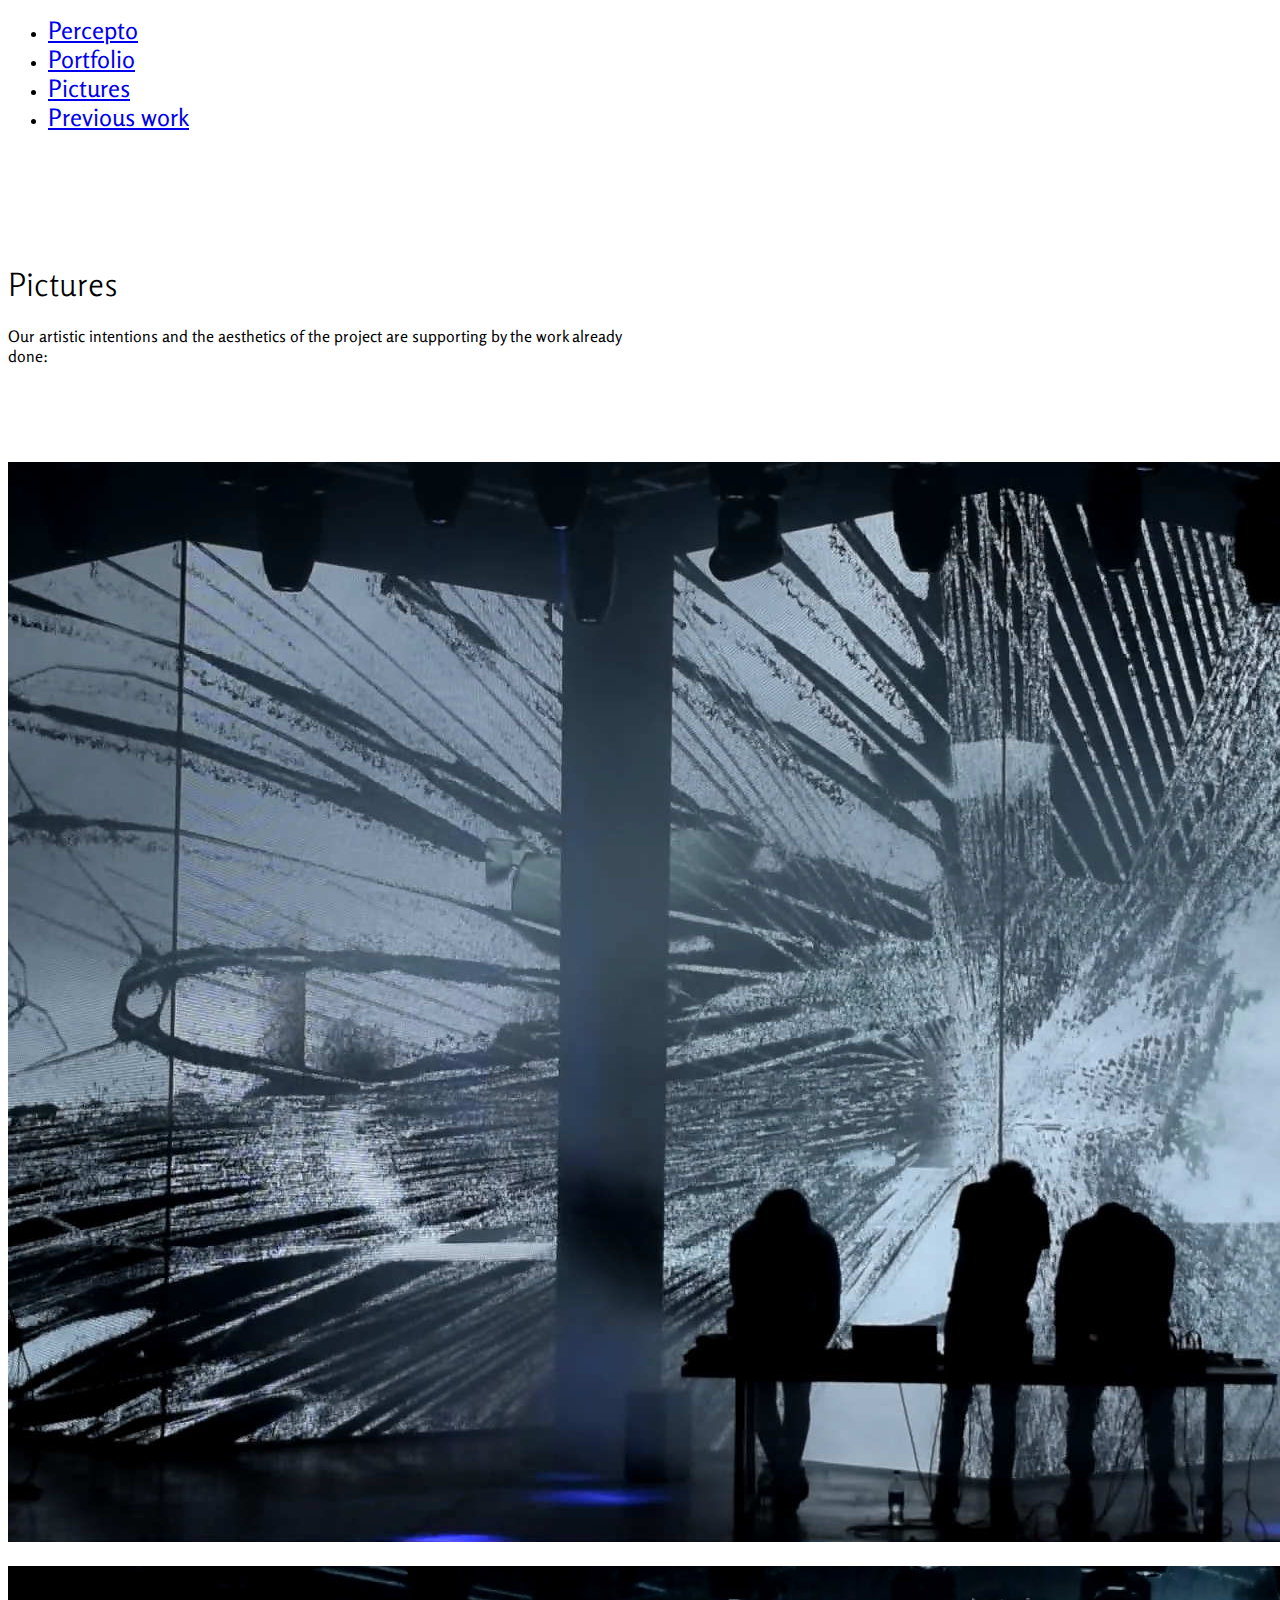
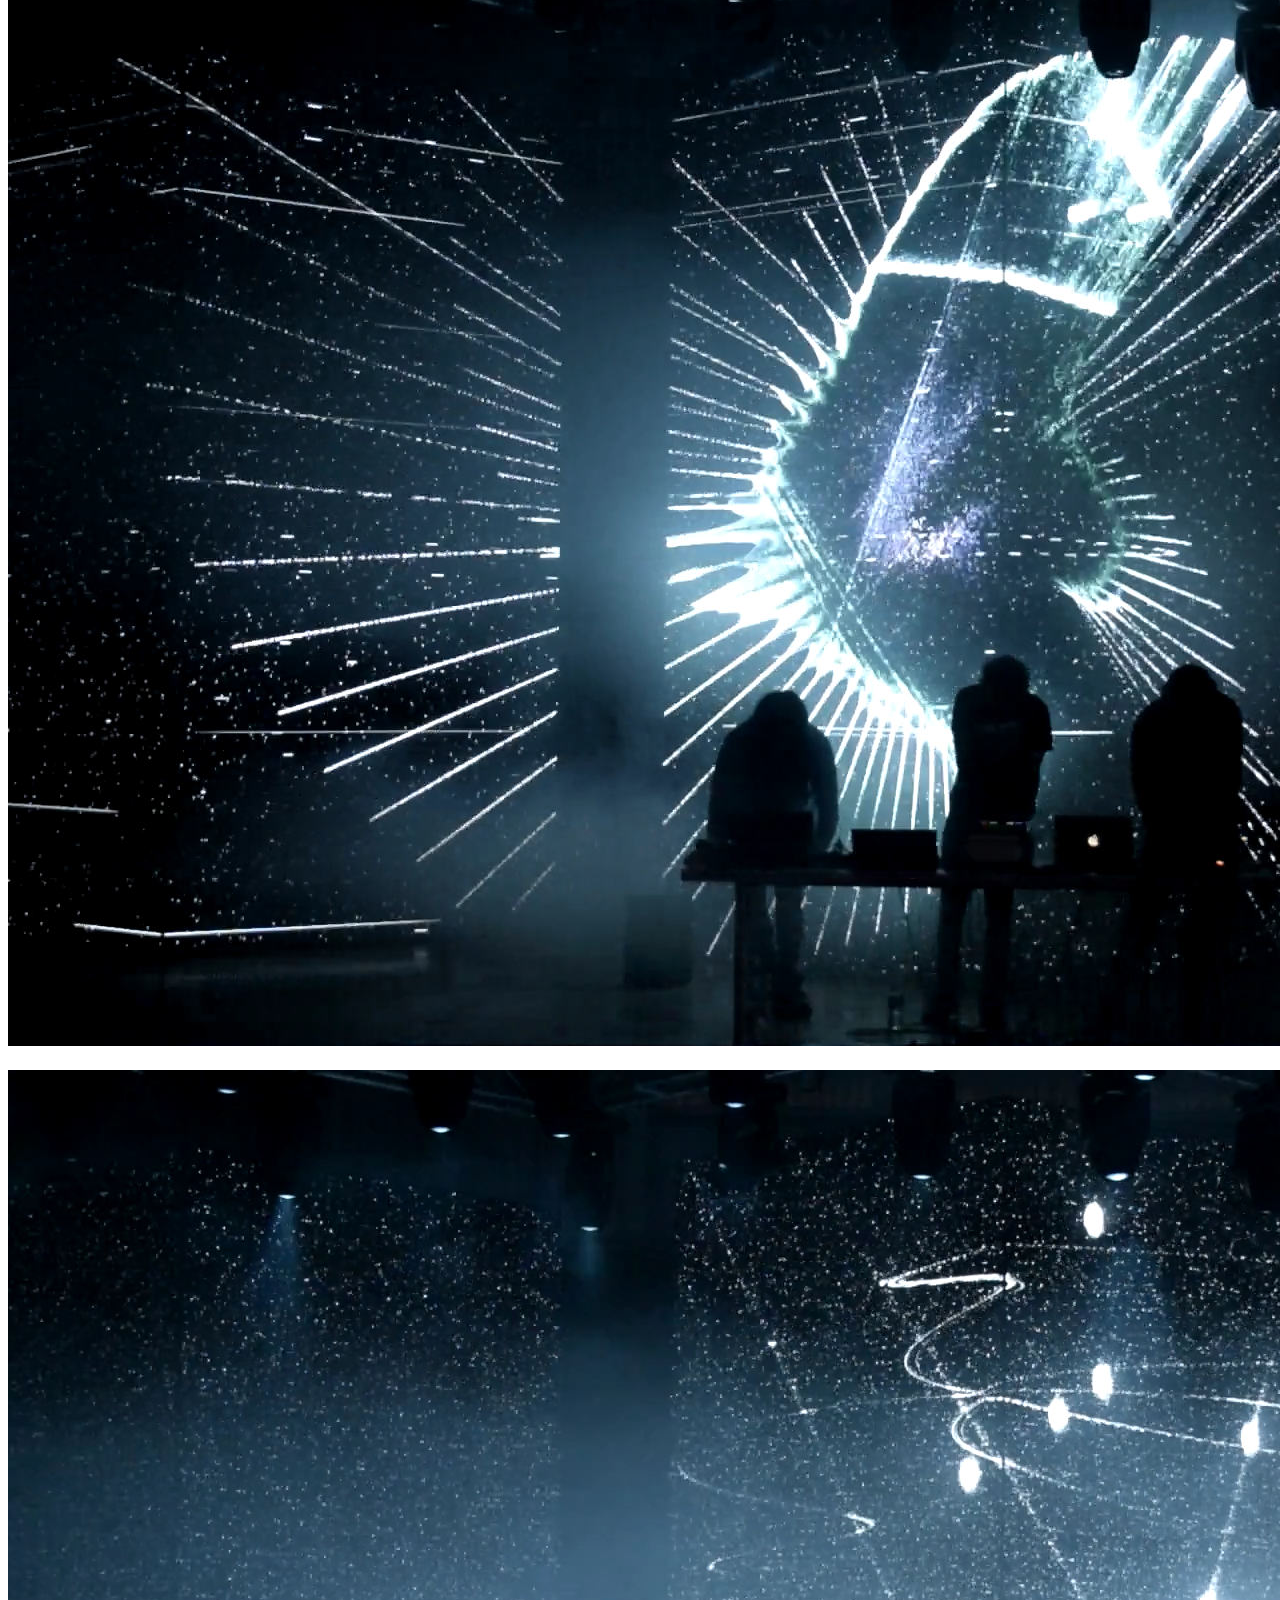
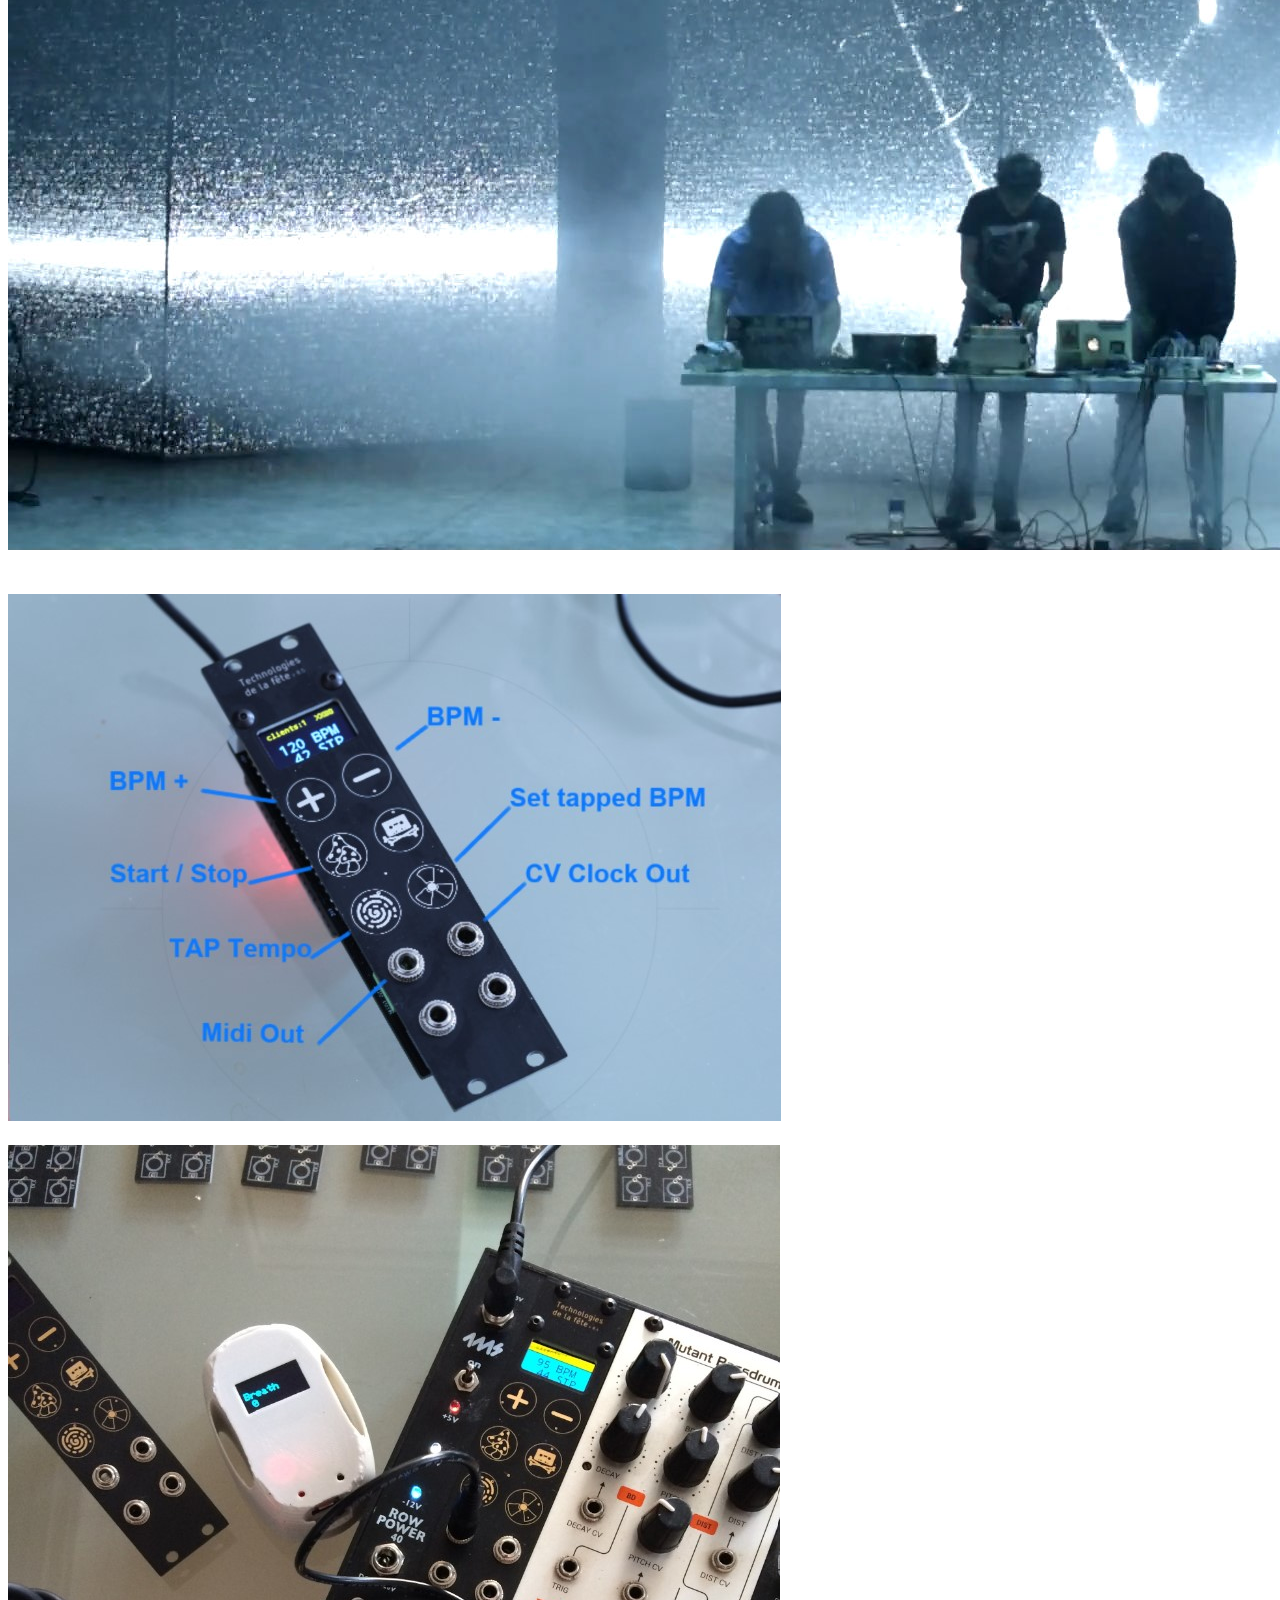
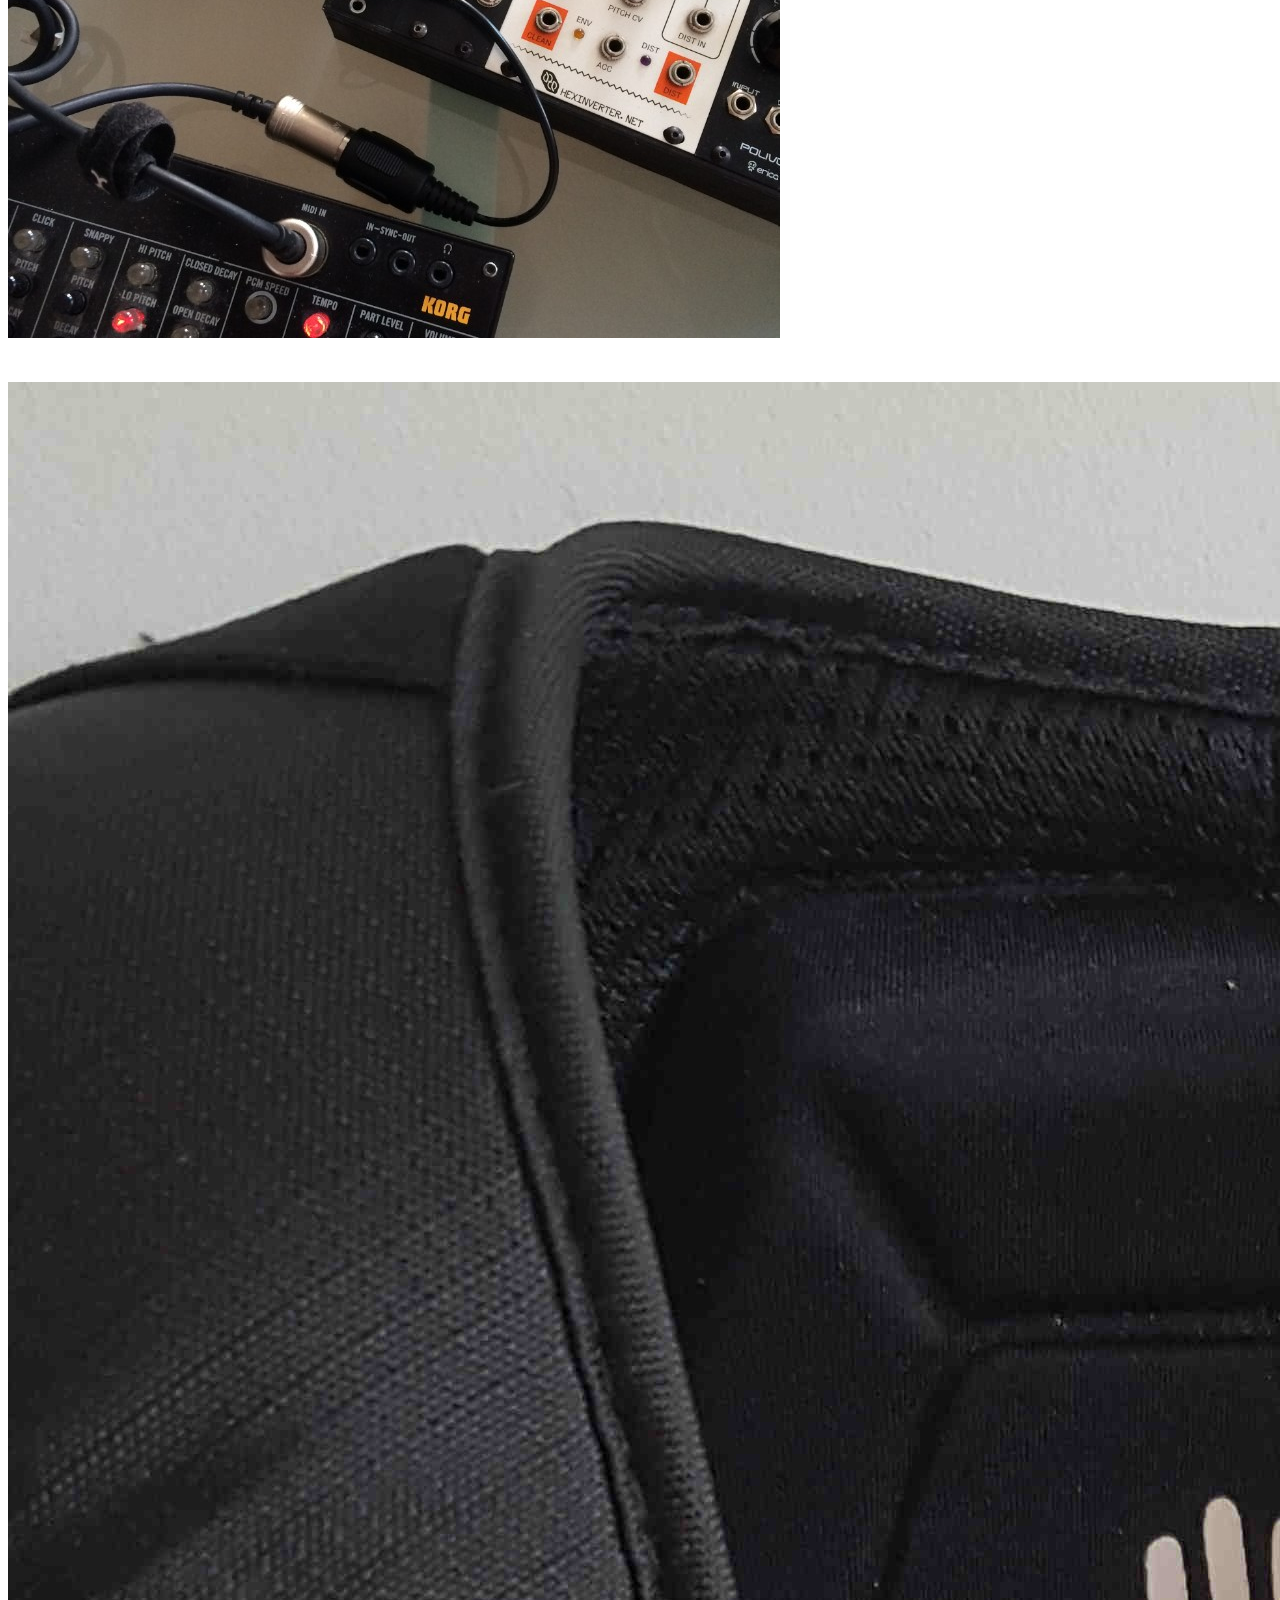
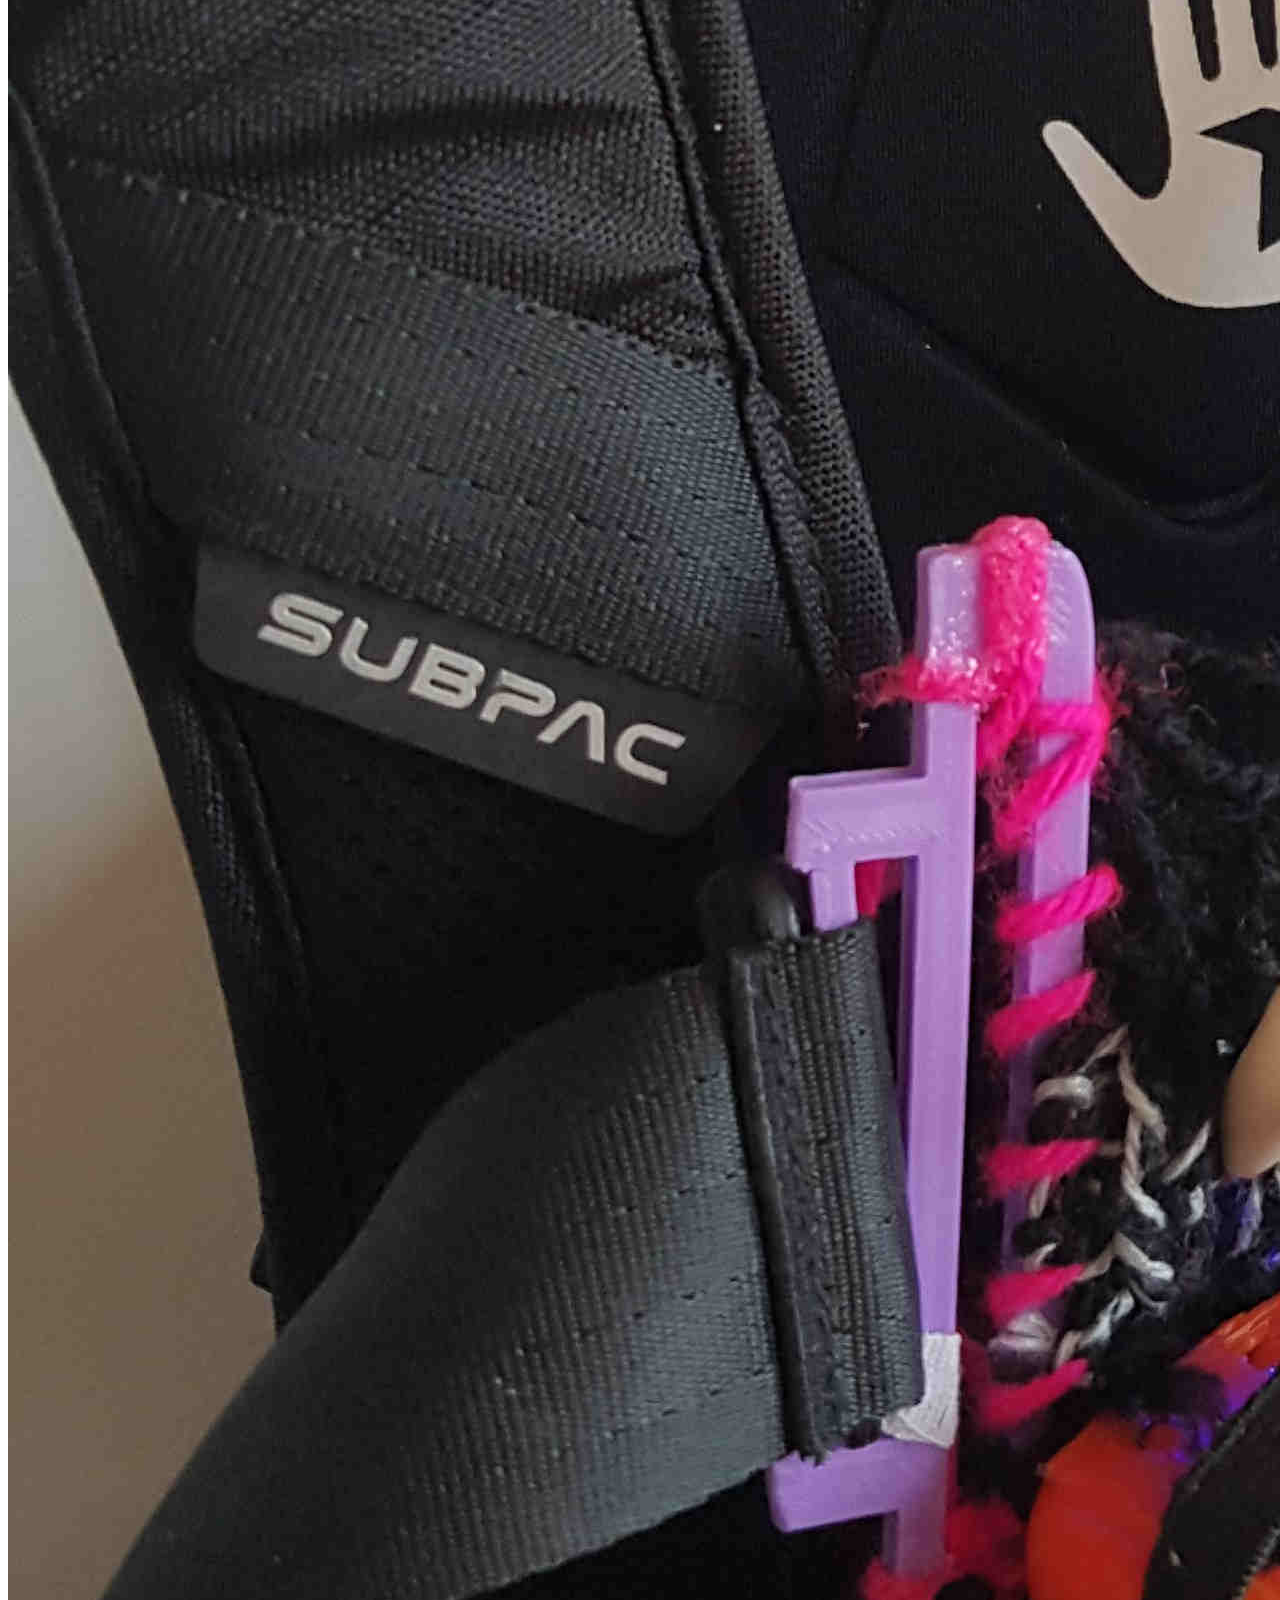
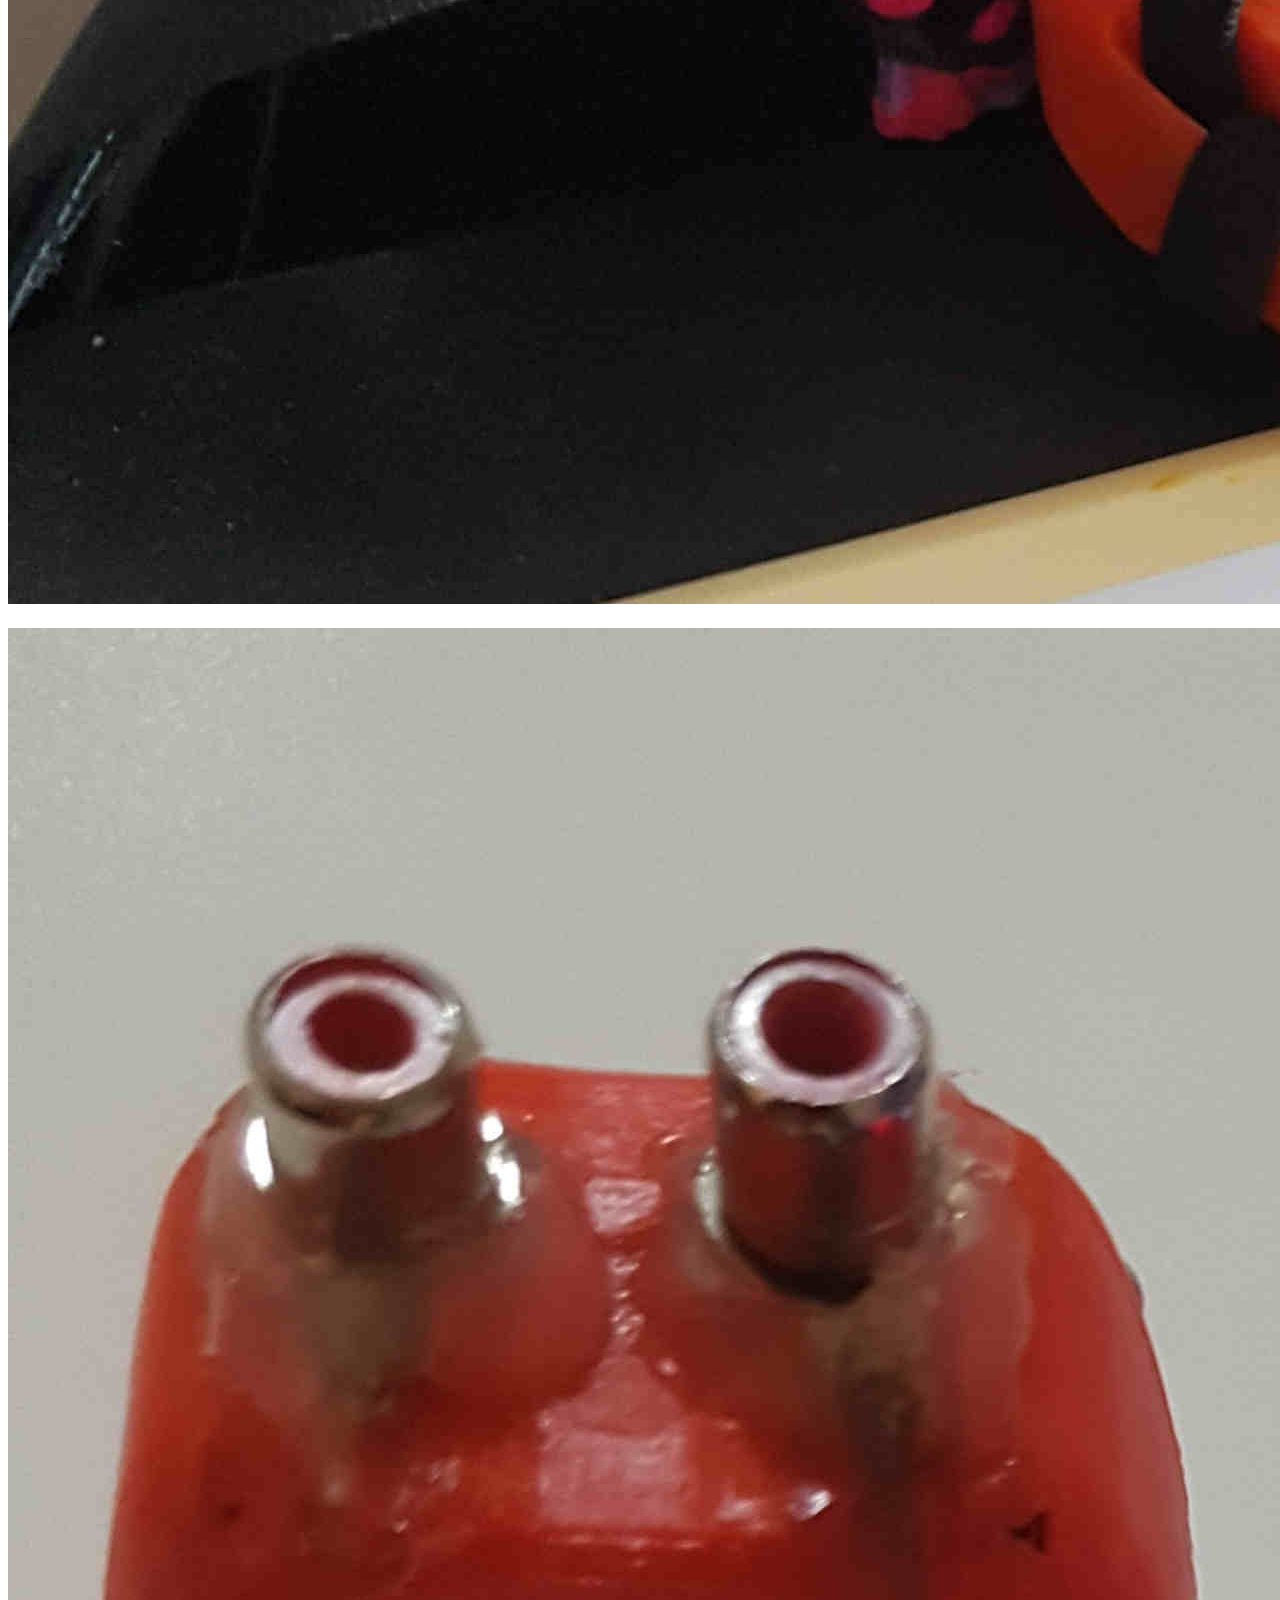
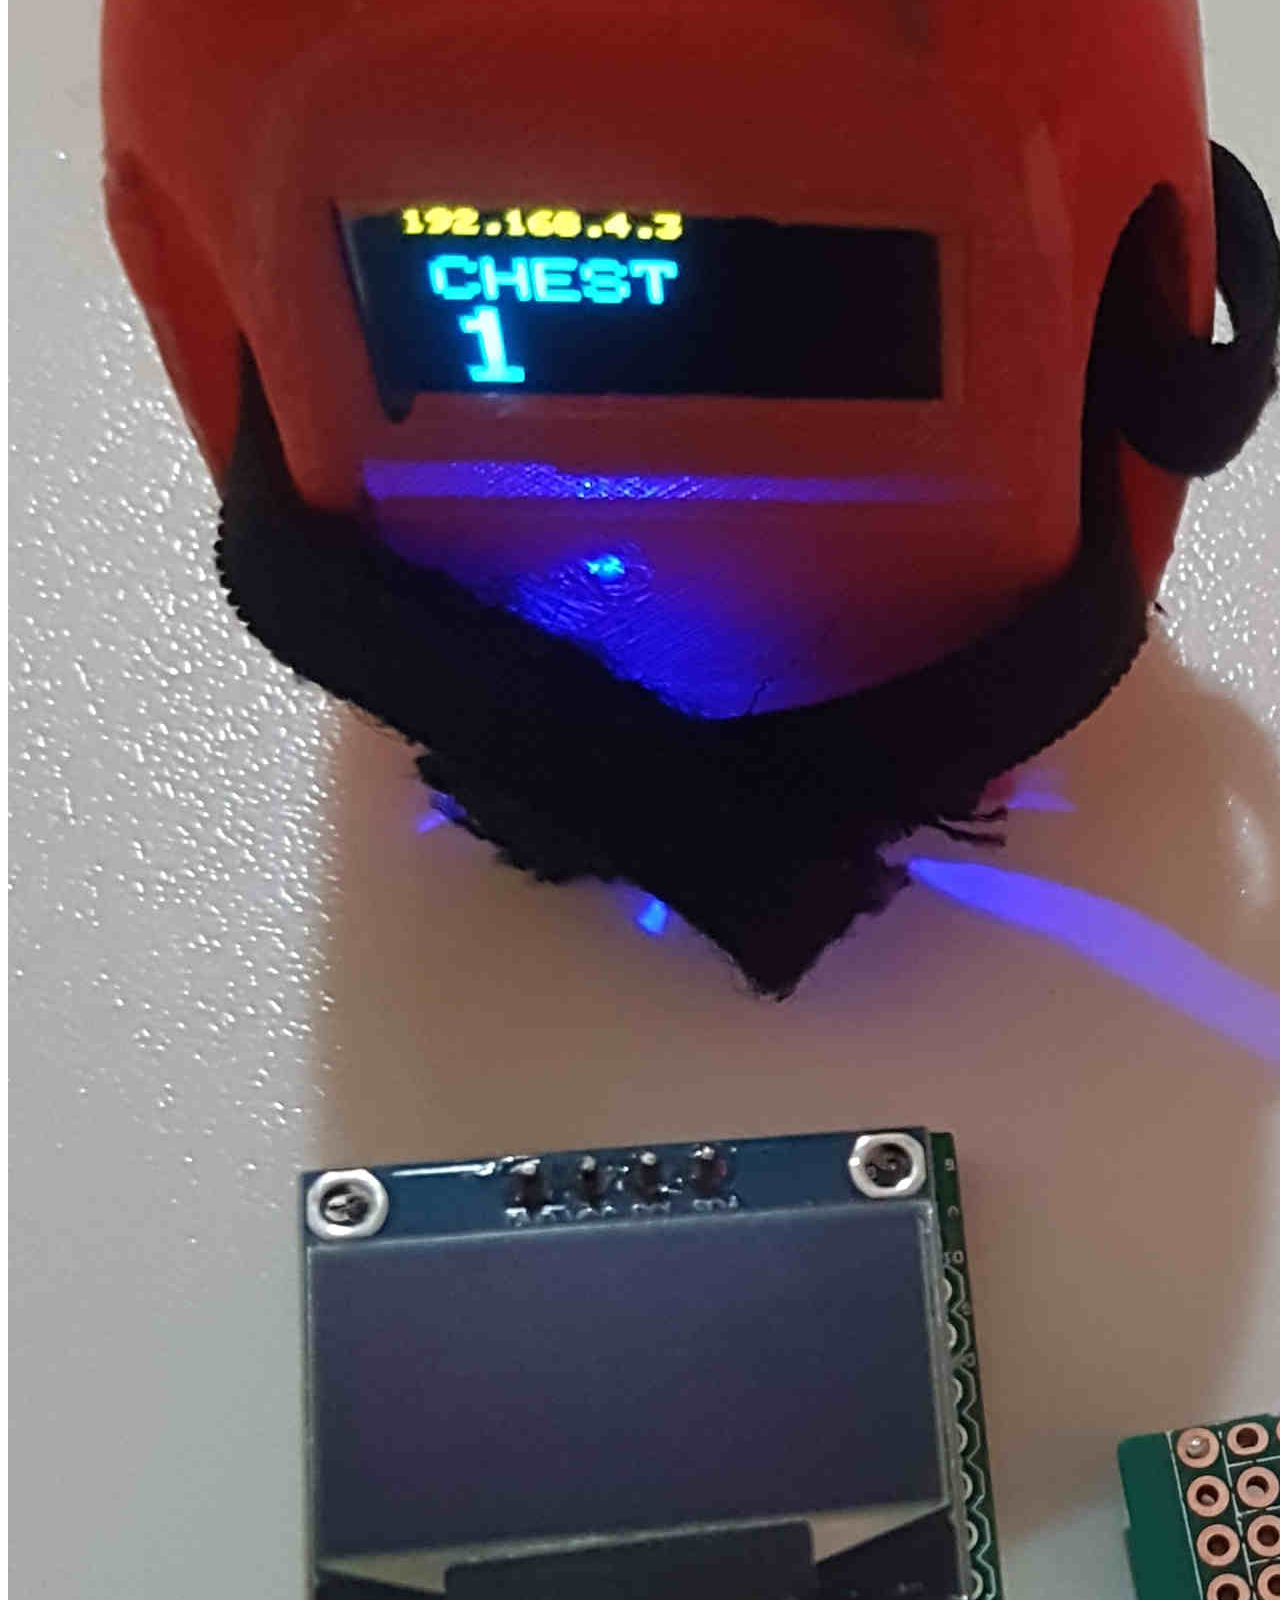
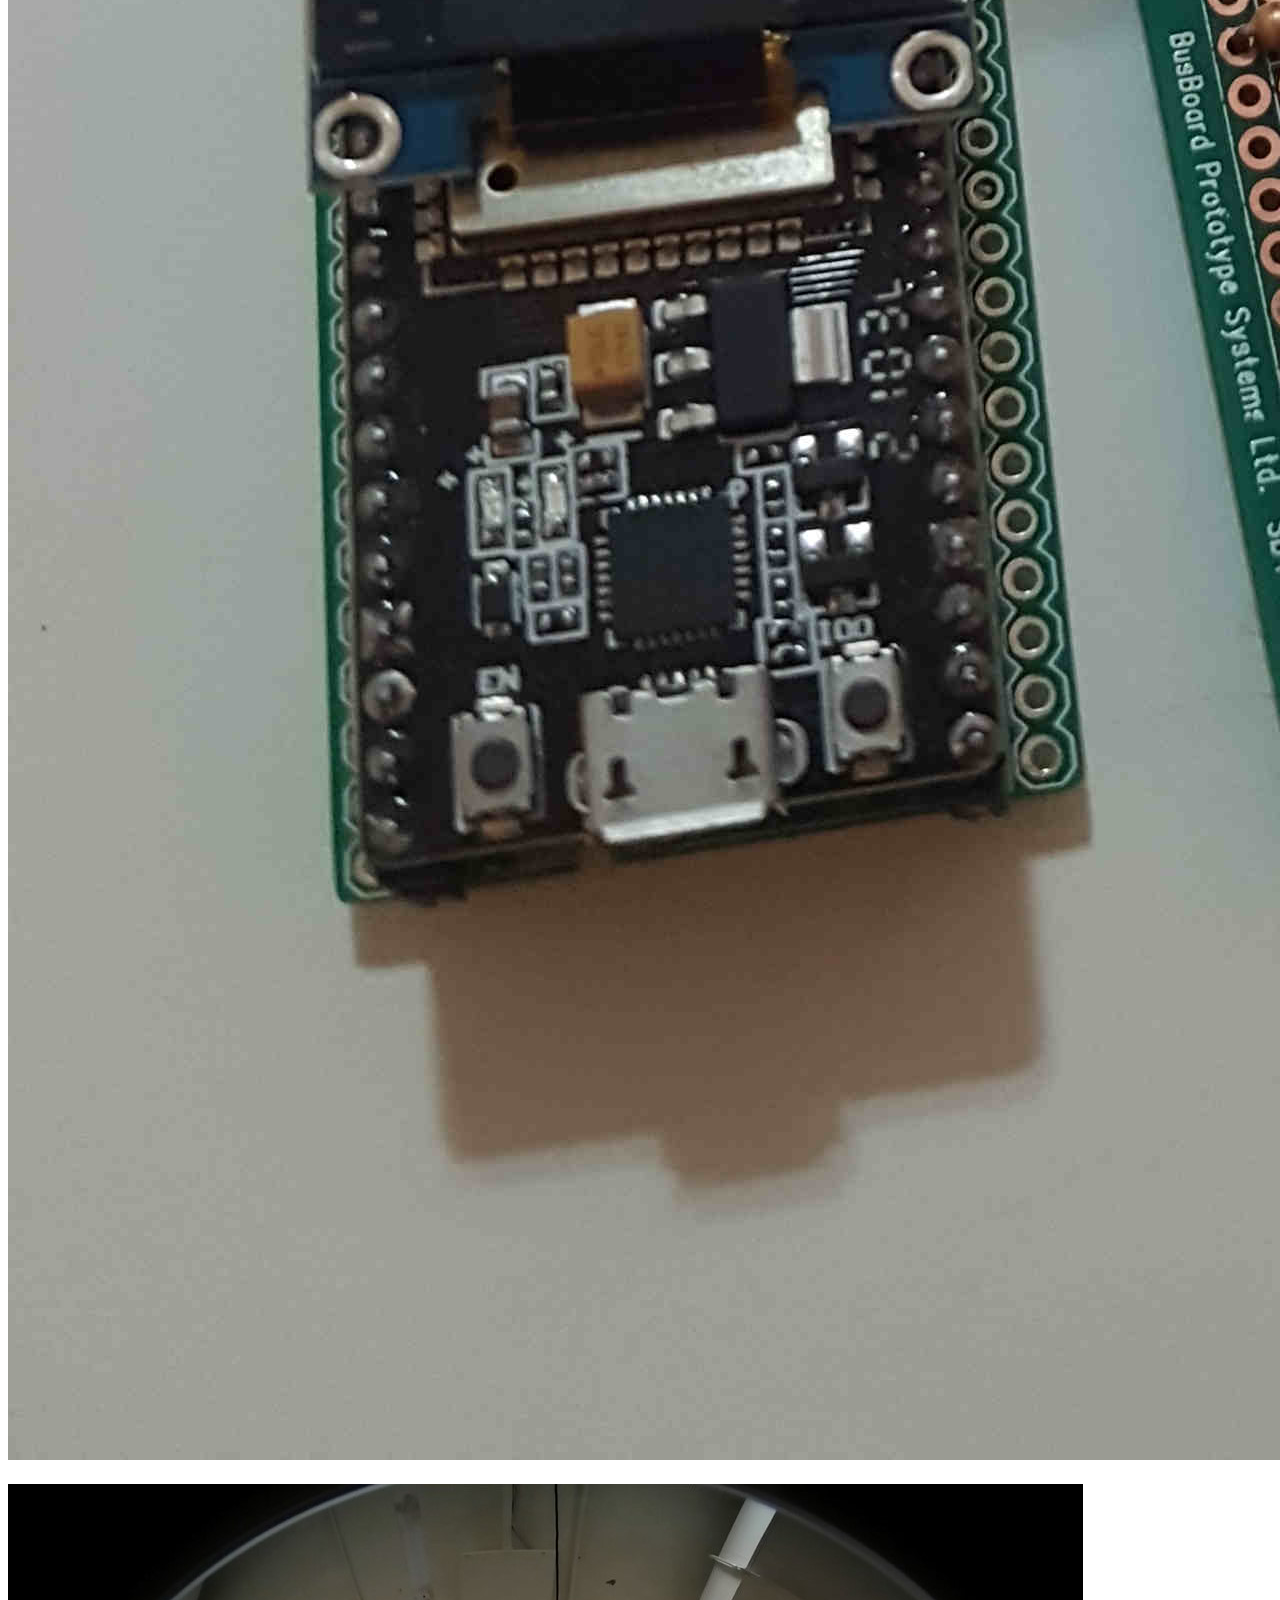
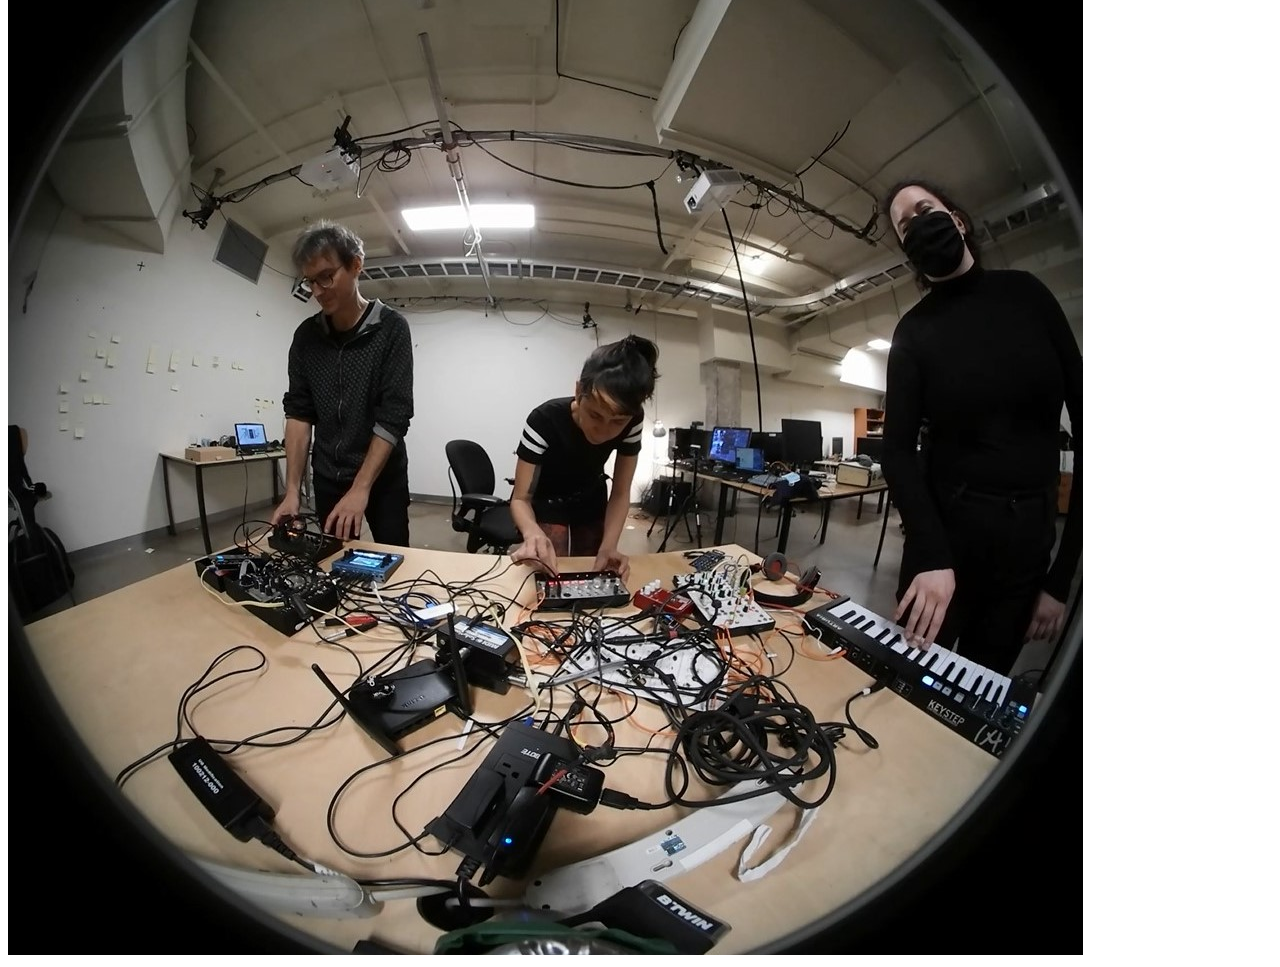
<file: pictures.html>
<!DOCTYPE html>
<html lang="en">

<head>
  <meta charset="UTF-8">
  <meta http-equiv="X-UA-Compatible" content="IE=edge">
  <meta name="viewport" content="width=device-width, initial-scale=1.0">
  <title>Pictures</title>

  <script src="https://cdn.jsdelivr.net/npm/@popperjs/core@2.9.2/dist/umd/popper.min.js"
    integrity="sha384-IQsoLXl5PILFhosVNubq5LC7Qb9DXgDA9i+tQ8Zj3iwWAwPtgFTxbJ8NT4GN1R8p"
    crossorigin="anonymous"></script>
  <script src="https://cdn.jsdelivr.net/npm/bootstrap@5.0.2/dist/js/bootstrap.min.js"
    integrity="sha384-cVKIPhGWiC2Al4u+LWgxfKTRIcfu0JTxR+EQDz/bgldoEyl4H0zUF0QKbrJ0EcQF"
    crossorigin="anonymous"></script>
  <link href="https://cdn.jsdelivr.net/npm/bootstrap@5.0.2/dist/css/bootstrap.min.css" rel="stylesheet"
    integrity="sha384-EVSTQN3/azprG1Anm3QDgpJLIm9Nao0Yz1ztcQTwFspd3yD65VohhpuuCOmLASjC" crossorigin="anonymous">

  <link href="pictures.css" rel="stylesheet">

  <link rel="icon" href="imgs/favicons/icon.ico">
  <link rel="preconnect" href="https://fonts.googleapis.com">
  <link rel="preconnect" href="https://fonts.gstatic.com" crossorigin>
  <link
    href="https://fonts.googleapis.com/css2?family=Rosario:ital,wght@0,400;0,600;0,700;1,400;1,500;1,600;1,700&display=swap"
    rel="stylesheet">
</head>

<body>

  <header>
    <nav class="navbar navbar-expand-sm navbar-dark bg-dark box-shadow py-4">
      <div class="container-fluid  justify-content-center px-2">
        <ul class="navbar-nav">
          <!-- <li>
            <a class="navbar-brand" href="index.html">
             Percepto</strong>
            </a>
          </li> -->
          <li class="nav-item">
            <a class="nav-link" href="/index.html">Percepto</a>
          </li>
          <li class="nav-item">
            <a class="nav-link" aria-current="page" href="/portfolio.html">Portfolio</a>
          </li>
          <li class="nav-item">
            <a class="nav-link" href="/pictures.html">Pictures</a>
          </li>
          <li class="nav-item">
            <a class="nav-link " href="/previous-work.html">Previous work</a>
          </li>
        </ul>
      </div>
    </nav>
  </header>
  <main role="main">
    <div class="container">

      <section class="jumbotron text-center">
        <div class="container">
          <h1 class="jumbotron-heading">Pictures</h1>
          <p class="lead text-muted">Our artistic intentions and the aesthetics of the project are supporting by the
            work
            already done:</p>
        </div>
      </section>
      <section>
        <img src="/imgs/pictures/ast-luperar1.jpg"
          alt="AudioStellar livesesion in lupear festival, tecnopolis Argentina"
          class="img-rounded img-fluid mx-auto d-block">
        <br><br>

        <img src="/imgs/pictures/ast-luperar2.jpg"
          alt="AudioStellar livesesion in lupear festival, tecnopolis Argentina"
          class="img-rounded img-fluid mx-auto d-block">
        <br><br>

        <img src="/imgs/pictures/ast-luperar3.jpg"
          alt="AudioStellar livesesion in lupear festival, tecnopolis Argentina"
          class="img-rounded img-fluid mx-auto d-block">

      </section>
      <br><br>

      <section>
        <img src="/imgs/pictures/tech-de-la-fete01.jpg" alt="hardware from tech de la fete"
          class="img-rounded img-fluid mx-auto d-block">
        <br><br>
        <img src="/imgs/pictures/tech-de-la-fete02.jpg" alt="hardware from tech de la fete"
          class="img-rounded img-fluid mx-auto d-block">
      </section>
      <br><br>

      <section>
        <img src="/imgs/pictures/breathe-sensors.jpg" alt="breathe sensors"
          class="img-rounded img-fluid mx-auto d-block">
        <br><br>

        <img src="/imgs/pictures/server-client-inside.jpg" alt="server client inside from breathe sensors"
          class="img-rounded img-fluid mx-auto d-block">
        <br><br>

        <img src="/imgs/pictures/jam-360.jpg" alt="view of jam in 360 degrees"
          class="img-rounded img-fluid mx-auto d-block">

      </section>



    </div>
  </main>


  <script src="https://code.jquery.com/jquery-3.2.1.slim.min.js"
    integrity="sha384-KJ3o2DKtIkvYIK3UENzmM7KCkRr/rE9/Qpg6aAZGJwFDMVNA/GpGFF93hXpG5KkN"
    crossorigin="anonymous"></script>

</body>

</html>
</file>
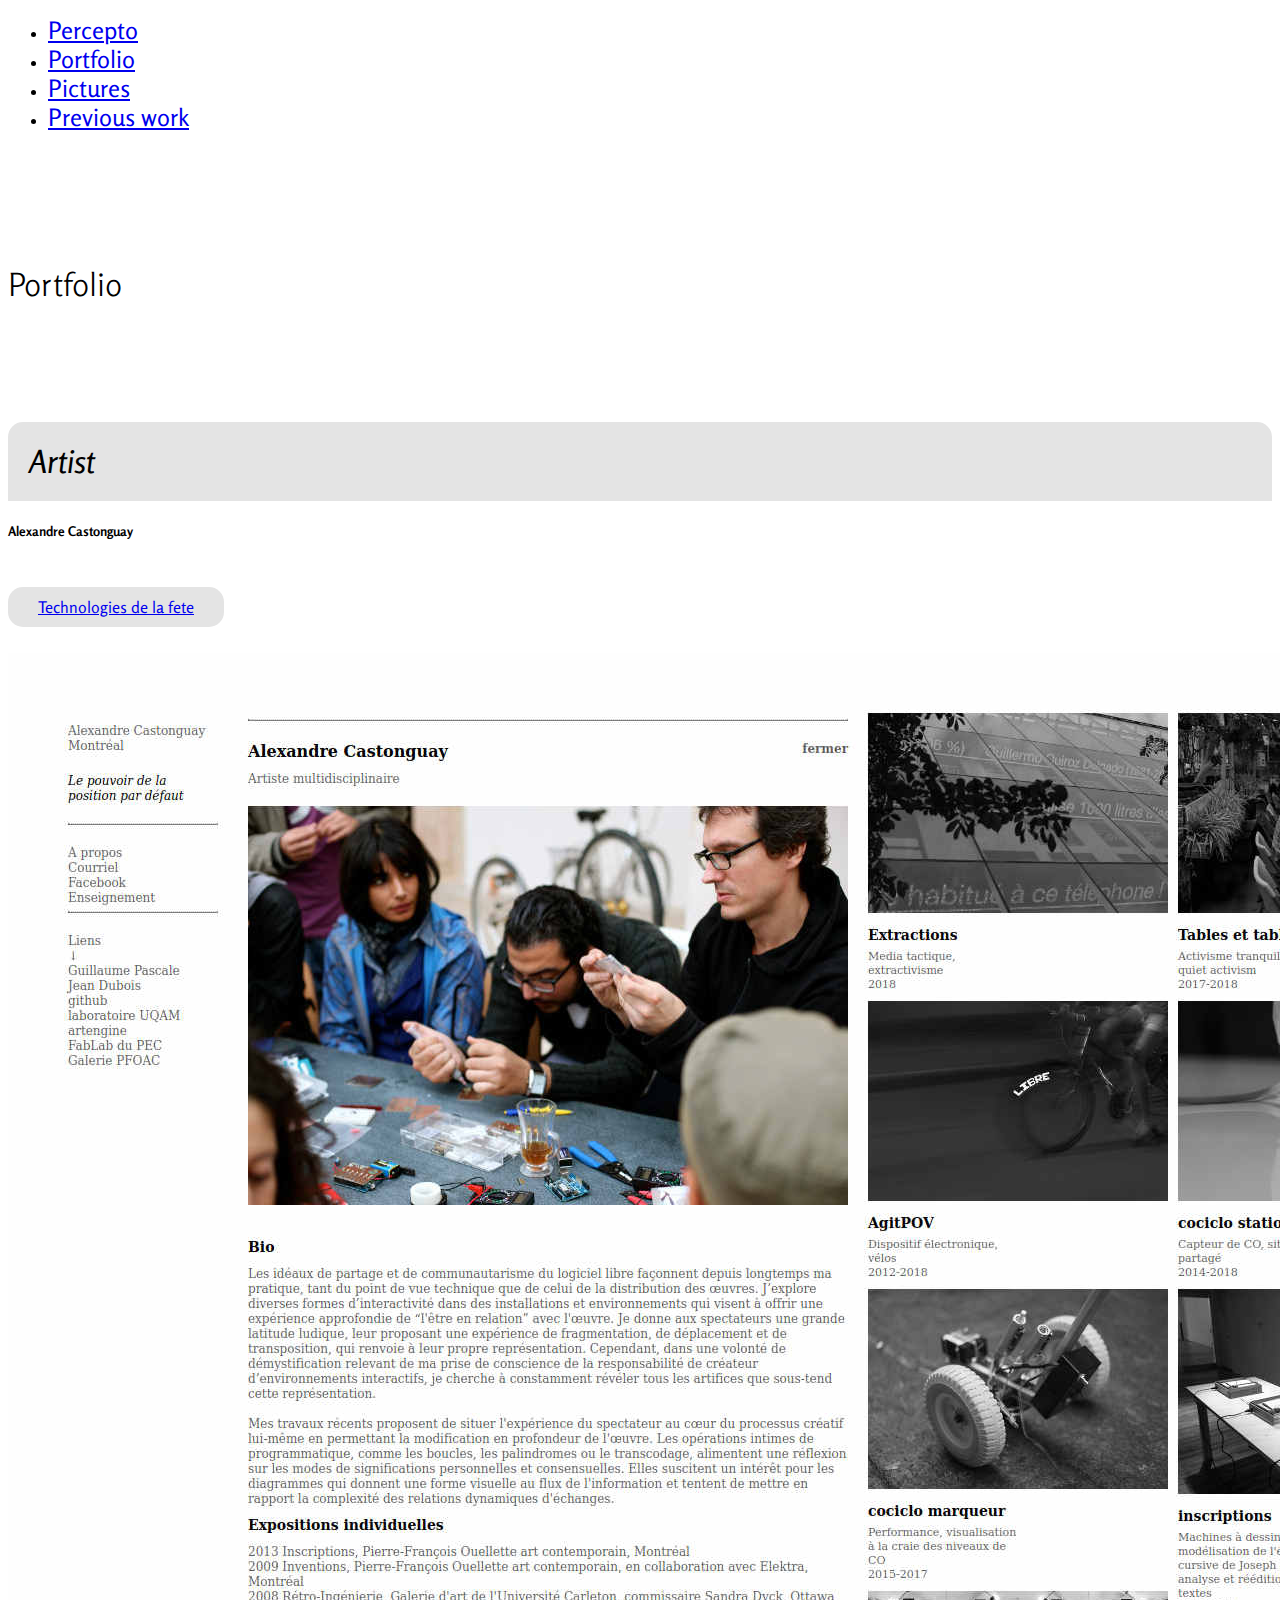
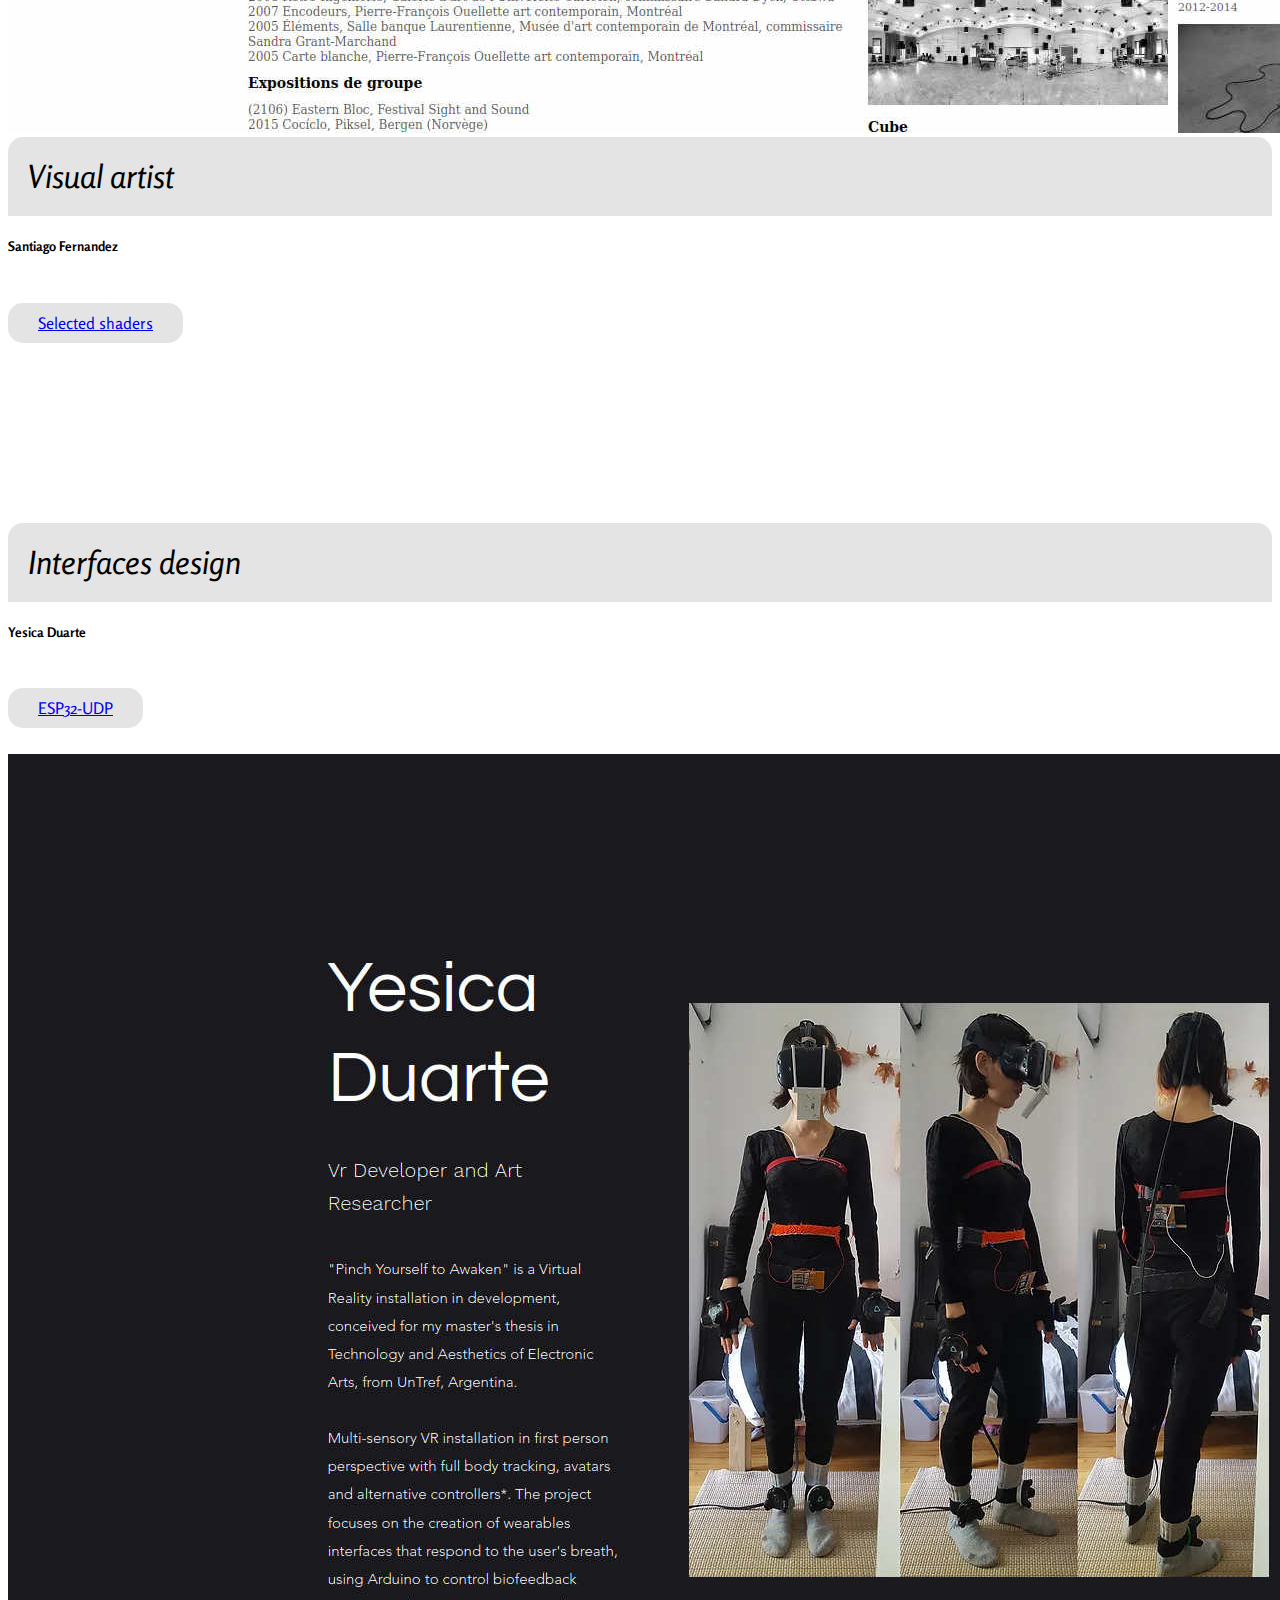
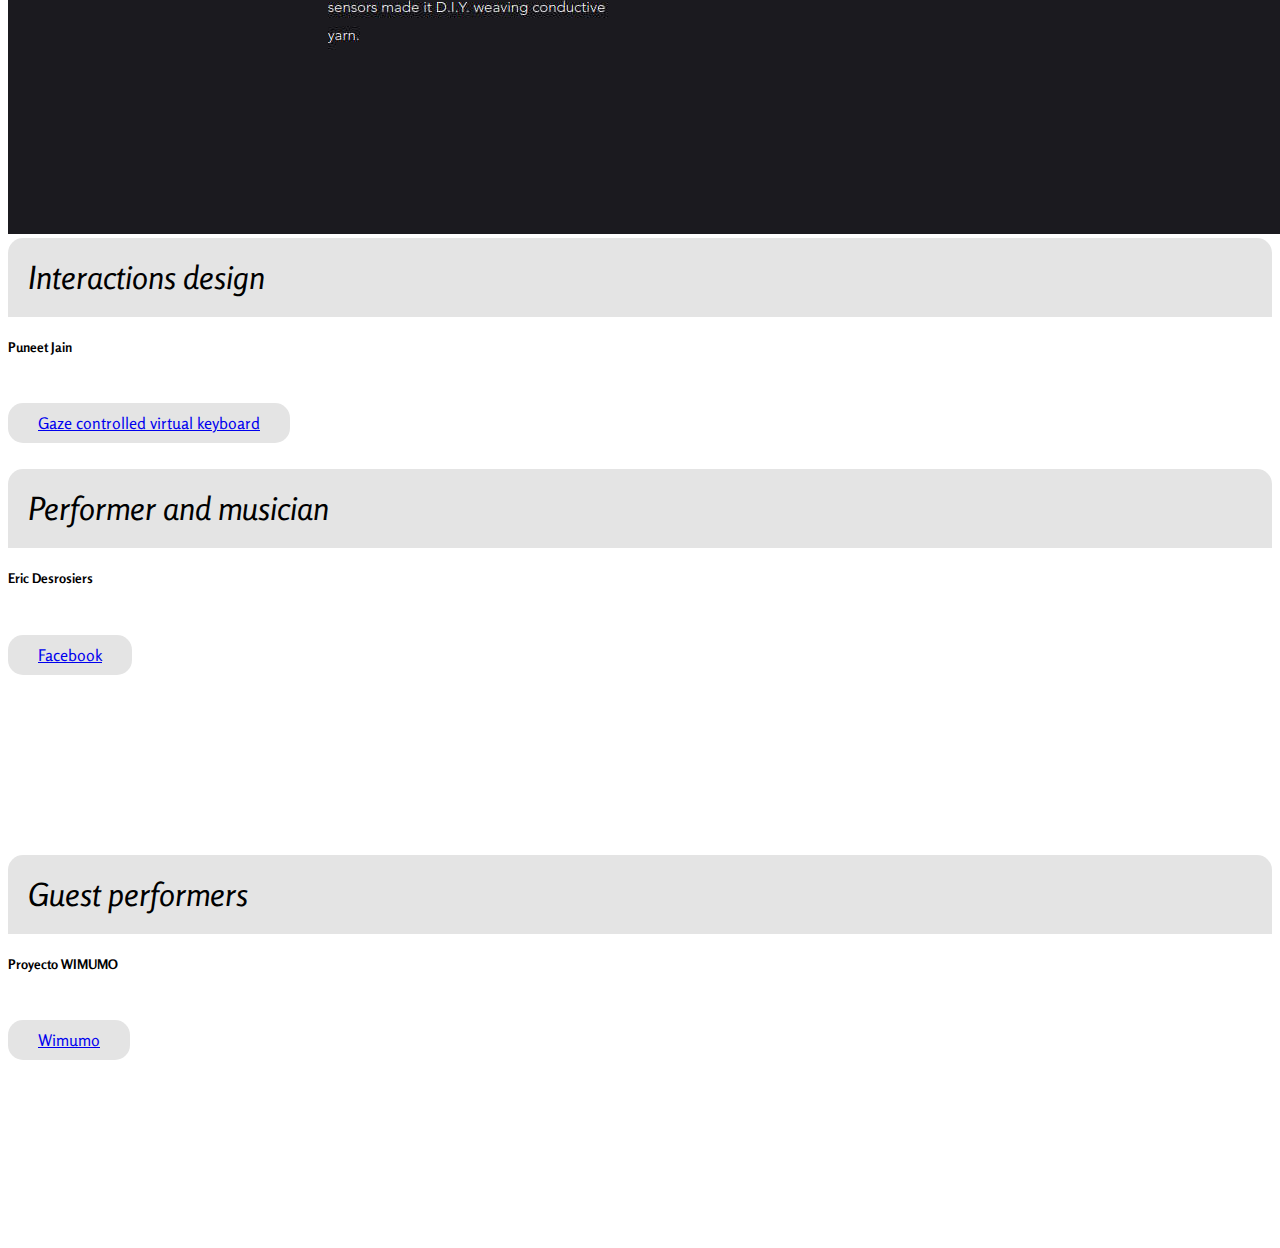
<file: portfolio.html>
<!DOCTYPE html>
<html lang="en">

<head>
  <meta charset="UTF-8">
  <meta http-equiv="X-UA-Compatible" content="IE=edge">
  <meta name="viewport" content="width=device-width, initial-scale=1.0">
  <title>Portfolio</title>

  <script src="https://cdn.jsdelivr.net/npm/@popperjs/core@2.9.2/dist/umd/popper.min.js"
    integrity="sha384-IQsoLXl5PILFhosVNubq5LC7Qb9DXgDA9i+tQ8Zj3iwWAwPtgFTxbJ8NT4GN1R8p"
    crossorigin="anonymous"></script>
  <script src="https://cdn.jsdelivr.net/npm/bootstrap@5.0.2/dist/js/bootstrap.min.js"
    integrity="sha384-cVKIPhGWiC2Al4u+LWgxfKTRIcfu0JTxR+EQDz/bgldoEyl4H0zUF0QKbrJ0EcQF"
    crossorigin="anonymous"></script>
  <link href="https://cdn.jsdelivr.net/npm/bootstrap@5.0.2/dist/css/bootstrap.min.css" rel="stylesheet"
    integrity="sha384-EVSTQN3/azprG1Anm3QDgpJLIm9Nao0Yz1ztcQTwFspd3yD65VohhpuuCOmLASjC" crossorigin="anonymous">


  <link href="portfolio.css" rel="stylesheet">

  <link rel="icon" href="imgs/favicons/icon.ico">
  <link rel="preconnect" href="https://fonts.googleapis.com">
  <link rel="preconnect" href="https://fonts.gstatic.com" crossorigin>
  <link
    href="https://fonts.googleapis.com/css2?family=Rosario:ital,wght@0,400;0,600;0,700;1,400;1,500;1,600;1,700&display=swap"
    rel="stylesheet">
</head>

<body>

  <header>
    <nav class="navbar navbar-expand-sm navbar-dark bg-dark box-shadow py-4">
      <div class="container-fluid  justify-content-center px-2">
        <ul class="navbar-nav">
          <!-- <li>
            <a class="navbar-brand" href="index.html">
             Percepto</strong>
            </a>
          </li> -->
          <li class="nav-item">
            <a class="nav-link" href="/index.html">Percepto</a>
          </li>
          <li class="nav-item">
            <a class="nav-link" aria-current="page" href="/portfolio.html">Portfolio</a>
          </li>
          <li class="nav-item">
            <a class="nav-link" href="/pictures.html">Pictures</a>
          </li>
          <li class="nav-item">
            <a class="nav-link " href="/previous-work.html">Previous work</a>
          </li>
        </ul>
      </div>
    </nav>
  </header>
  <main role="main">

    <section class="jumbotron text-center">
      <div class="container">
        <h1 class="jumbotron-heading">Portfolio</h1>
        <p class="lead text-muted"> </p>
      </div>
    </section>

    <div class="container ">

      <!-- <div class="row g-5 "> -->
      <div class="row  row-cols-md-2 g-md-5 row-cols-1 gy-2  ">

        <div class="col ">
          <div class="text-center ">
            <div class="team-header">
              Artist
            </div>
            <div class="card-body">
              <h5 class="card-title"> Alexandre Castonguay
              </h5>
              <br>
              <p class="card-text">
                <a href="https://github.com/alx-1/technologies-de-la-fete/wiki" class="btn border color-btn"
                  target="_blank">Technologies de la
                  fete</a>
              </p>

              <br>

              <div class="ratio ratio-16x9">

                <a href="http://artengine.ca/acastonguay" class="btn" target="_blank">
                  <img src="/imgs/alex-website.jpg" alt="image preview of Alexandre Castonguay website"
                    class="img-fluid">
                </a>

              </div>
            </div>
          </div>
        </div>
        <div class="col">
          <div class="text-center">
            <div class="team-header">
              Visual artist
            </div>
            <div class="card-body">
              <h5 class="card-title"> Santiago Fernandez
              </h5>
              <br>
              <p class="card-text">

                <a href="https://gitlab.com/stfg.prof/seleccion_shaders" class="btn border color-btn"
                  target="_blank">Selected shaders</a>
              </p>

              <br>
              <div class="ratio ratio-16x9">

                <iframe src="https://www.youtube.com/embed/kZhcpq4R4c0" title="YouTube video player" frameborder="0"
                  allow="accelerometer; autoplay; clipboard-write; encrypted-media; gyroscope; picture-in-picture"
                  allowfullscreen></iframe>
              </div>
            </div>
          </div>
        </div>
        <!-- </div>

      <div class="row g-5"> -->
        <div class="col">
          <div class="text-center">
            <div class="team-header">
              Interfaces design
            </div>
            <div class="card-body">
              <h5 class="card-title"> Yesica Duarte
              </h5>
              <br>
              <p class="card-text">
                <a href="https://github.com/YESI360/ESP32ServerClientUDP" class="btn border color-btn"
                  target="_blank">ESP32-UDP</a>
              </p>
              <br>
              <div class="ratio ratio-16x9">

                <a href="https://yesicaduarte.wixsite.com/website" class="btn" target="_blank">
                  <img src="/imgs/web-yesica.jpg" alt="image preview of Yesica Duarte website" class="img-fluid">
                </a>

              </div>
            </div>
          </div>
        </div>

        <div class="col ">
          <div class="text-center ">
            <div class="team-header">
              Interactions design
            </div>
            <div class="card-body">
              <h5 class="card-title"> Puneet Jain
              </h5>
              <br>
              <p class="card-text">
                <a href="https://jainpuneet798.github.io/portfolio/adaptivevirtualkeyboard/"
                  class="btn border color-btn" target="_blank">Gaze controlled virtual keyboard</a>
              </p>
              <br>

              <div class="ratio ratio-16x9">
                <iframe src="https://player.vimeo.com/video/381414306?h=d15c546a0b"
                  style="position:absolute;top:0;left:0;width:100%;height:100%;" frameborder="0"
                  allow="autoplay; fullscreen; picture-in-picture" allowfullscreen></iframe>
                <script src="https://player.vimeo.com/api/player.js"></script>
              </div>
            </div>
          </div>
        </div>
        <!-- </div>

      <div class="row g-5"> -->
        <div class="col ">
          <div class="text-center ">
            <div class="team-header">
              Performer and musician
            </div>
            <div class="card-body">
              <h5 class="card-title"> Eric Desrosiers
              </h5>
              <br>
              <p class="card-text">
                <a href="https://www.facebook.com/eric.desrosiers.581" class="btn border color-btn"
                  target="_blank">Facebook</a>
              </p>
              <br>

              <div class="ratio ratio-16x9"><iframe src="https://www.youtube-nocookie.com/embed/UnrO8Lzhqqg"
                  title="YouTube video player" frameborder="0"
                  allow="accelerometer; autoplay; clipboard-write; encrypted-media; gyroscope; picture-in-picture"
                  allowfullscreen></iframe>
              </div>
            </div>
          </div>
        </div>

        <div class="col ">
          <div class="text-center ">
            <div class="team-header">
              Guest performers
            </div>
            <div class="card-body">
              <h5 class="card-title"> Proyecto WIMUMO
              </h5>
              <br>

              <p class="card-text">
                <a href="https://wimumo.github.io/ " class="btn border color-btn" target="_blank">Wimumo</a>
                <br>
              </p>
              <br>

              <div class="ratio ratio-16x9"><iframe src="https://www.youtube-nocookie.com/embed/pGY5zdzPMx8"
                  title="YouTube video player" frameborder="0"
                  allow="accelerometer; autoplay; clipboard-write; encrypted-media; gyroscope; picture-in-picture"
                  allowfullscreen></iframe>
              </div>
            </div>
          </div>
        </div>
        
      </div>
    </div>

  </main>


  <script src="https://code.jquery.com/jquery-3.2.1.slim.min.js"
    integrity="sha384-KJ3o2DKtIkvYIK3UENzmM7KCkRr/rE9/Qpg6aAZGJwFDMVNA/GpGFF93hXpG5KkN"
    crossorigin="anonymous"></script>

</body>

</html>
</file>
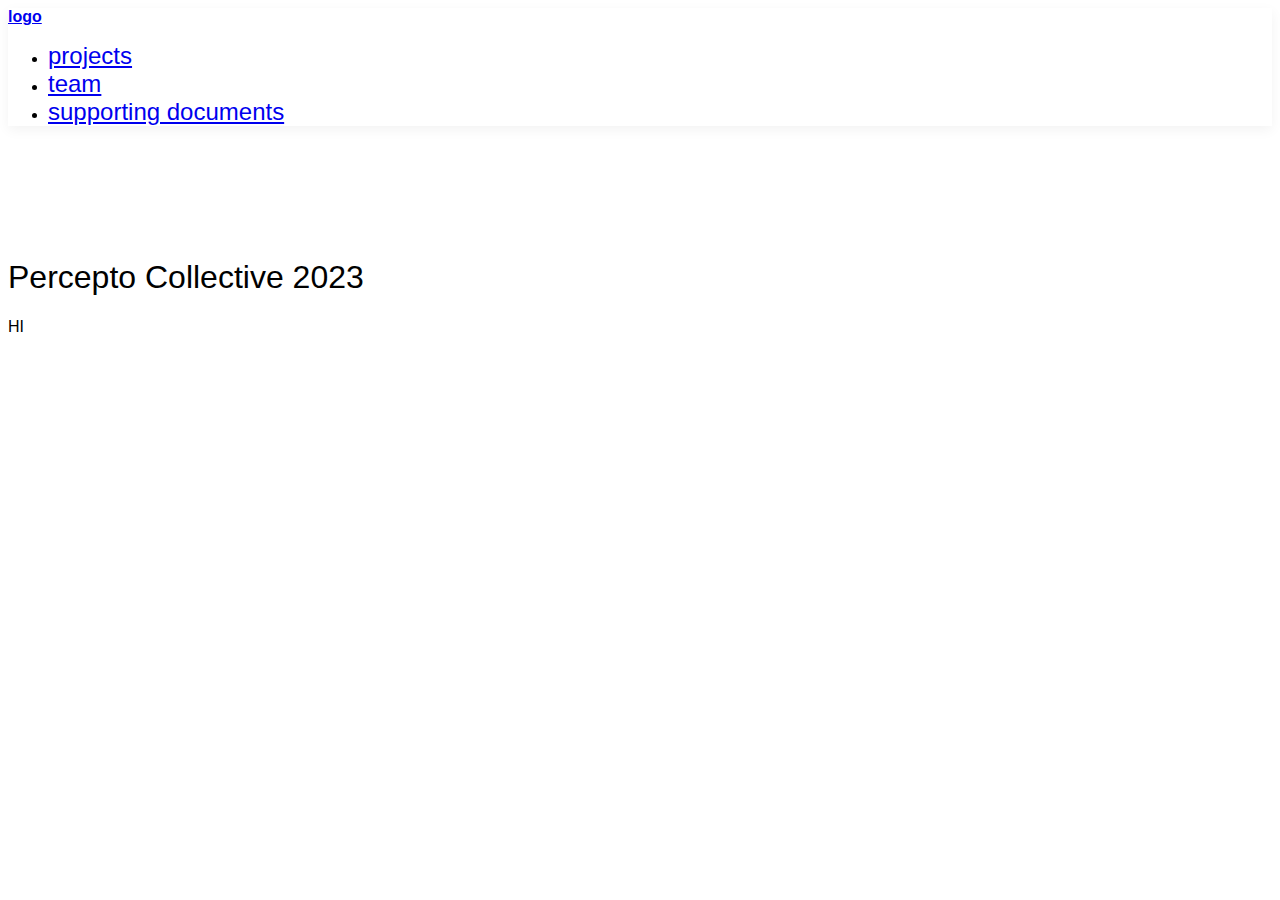
<file: projects.html>
<!DOCTYPE html>
<html lang="en">

<head>
  <meta charset="UTF-8">
  <meta http-equiv="X-UA-Compatible" content="IE=edge">
  <meta name="viewport" content="width=device-width, initial-scale=1.0">
  <title>projects</title>

  <script src="https://cdn.jsdelivr.net/npm/@popperjs/core@2.9.2/dist/umd/popper.min.js"
    integrity="sha384-IQsoLXl5PILFhosVNubq5LC7Qb9DXgDA9i+tQ8Zj3iwWAwPtgFTxbJ8NT4GN1R8p"
    crossorigin="anonymous"></script>
  <script src="https://cdn.jsdelivr.net/npm/bootstrap@5.0.2/dist/js/bootstrap.min.js"
    integrity="sha384-cVKIPhGWiC2Al4u+LWgxfKTRIcfu0JTxR+EQDz/bgldoEyl4H0zUF0QKbrJ0EcQF"
    crossorigin="anonymous"></script>
  <link href="https://cdn.jsdelivr.net/npm/bootstrap@5.0.2/dist/css/bootstrap.min.css" rel="stylesheet"
    integrity="sha384-EVSTQN3/azprG1Anm3QDgpJLIm9Nao0Yz1ztcQTwFspd3yD65VohhpuuCOmLASjC" crossorigin="anonymous">

  <link href="index.css" rel="stylesheet">
  <link rel="icon" href="imgs/favicons/icon.ico">
</head>

<body>

  <header>
    <nav class="navbar navbar-expand-lg navbar-dark bg-dark box-shadow">
      <div class="container-fluid  justify-content-center px-2">
        <a class="navbar-brand" href="index.html">
          <strong>logo</strong>
        </a>

          <ul class="navbar-nav">
            <li class="nav-item">
              <a class="nav-link " aria-current="page" href="/projects.html">projects</a> 
            </li>
            <li class="nav-item">
              <a class="nav-link" href="/team.html">team</a>
            </li>
            <li class="nav-item">
              <a class="nav-link" href="/supporting-documents.html">supporting documents</a>
            </li>
           
          </ul>
      </div>
    </nav>

  </header>
  <main role="main">

    <section class="jumbotron text-center">
      <div class="container">
        <h1 class="jumbotron-heading">Percepto Collective 2023</h1>
        <p class="lead text-muted"> HI</p>
      </div>
    </section>

    <div class="album py-5 bg-light">
      <div class="container">

  </main>


  <script src="https://code.jquery.com/jquery-3.2.1.slim.min.js"
    integrity="sha384-KJ3o2DKtIkvYIK3UENzmM7KCkRr/rE9/Qpg6aAZGJwFDMVNA/GpGFF93hXpG5KkN"
    crossorigin="anonymous"></script>
 
</body>

</html>
</file>
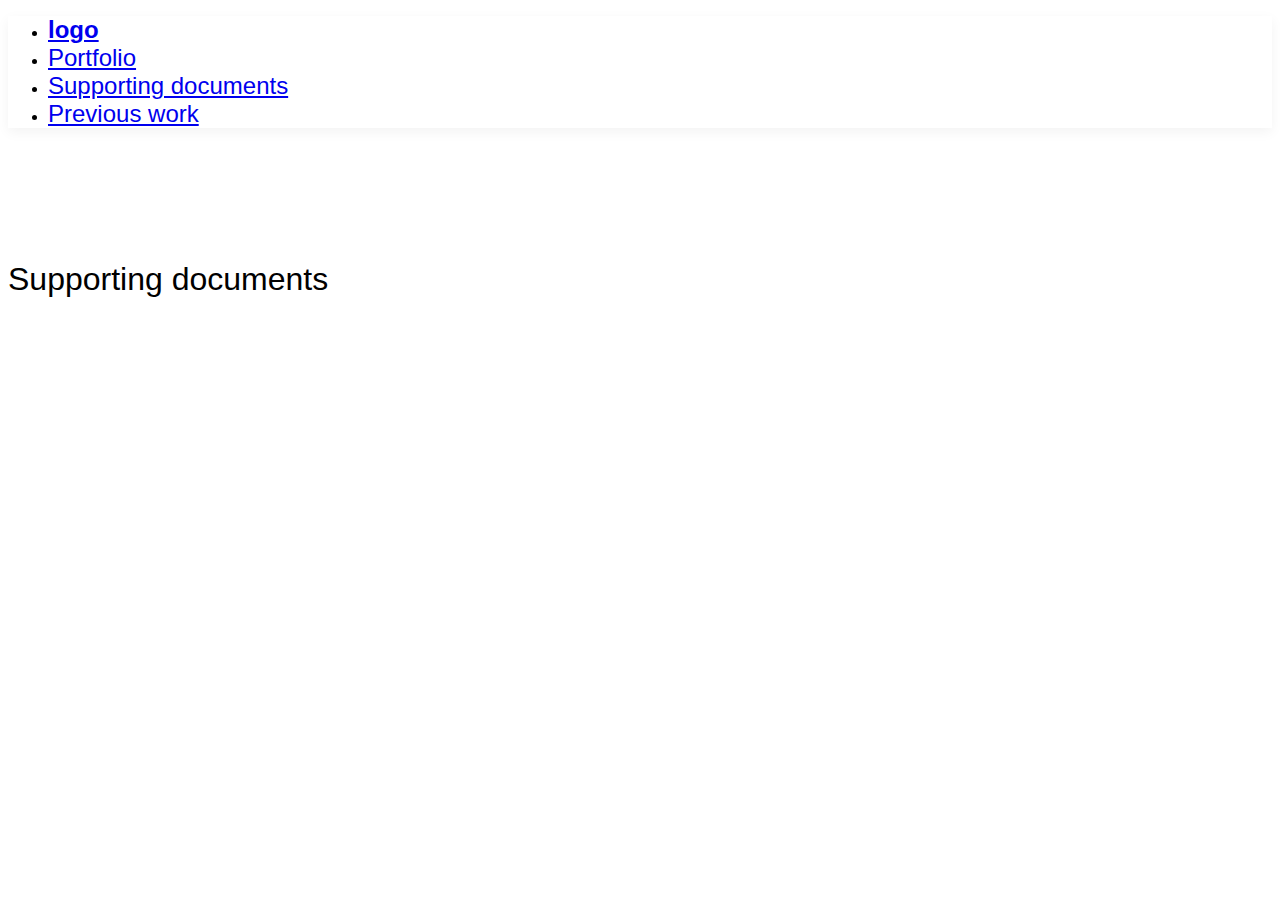
<file: supporting-documents.html>
<!DOCTYPE html>
<html lang="en">

<head>
  <meta charset="UTF-8">
  <meta http-equiv="X-UA-Compatible" content="IE=edge">
  <meta name="viewport" content="width=device-width, initial-scale=1.0">
  <title>supporting-documents</title>

  <script src="https://cdn.jsdelivr.net/npm/@popperjs/core@2.9.2/dist/umd/popper.min.js"
    integrity="sha384-IQsoLXl5PILFhosVNubq5LC7Qb9DXgDA9i+tQ8Zj3iwWAwPtgFTxbJ8NT4GN1R8p"
    crossorigin="anonymous"></script>
  <script src="https://cdn.jsdelivr.net/npm/bootstrap@5.0.2/dist/js/bootstrap.min.js"
    integrity="sha384-cVKIPhGWiC2Al4u+LWgxfKTRIcfu0JTxR+EQDz/bgldoEyl4H0zUF0QKbrJ0EcQF"
    crossorigin="anonymous"></script>
  <link href="https://cdn.jsdelivr.net/npm/bootstrap@5.0.2/dist/css/bootstrap.min.css" rel="stylesheet"
    integrity="sha384-EVSTQN3/azprG1Anm3QDgpJLIm9Nao0Yz1ztcQTwFspd3yD65VohhpuuCOmLASjC" crossorigin="anonymous">

  <link href="index.css" rel="stylesheet">
  <link rel="icon" href="imgs/favicons/icon.ico">
</head>

<body>

  <header>
    <nav class="navbar navbar-expand-sm navbar-dark bg-dark box-shadow">
      <div class="container-fluid  justify-content-center px-2">
        <ul class="navbar-nav">
          <li>
            <a class="navbar-brand" href="index.html">
              <strong>logo</strong>
            </a>
          </li>
          <li class="nav-item">
            <a class="nav-link" aria-current="page" href="/portfolio.html">Portfolio</a>
          </li>
          <li class="nav-item">
            <a class="nav-link" href="/supporting-documents.html">Supporting documents</a>
          </li>
          <li class="nav-item">
            <a class="nav-link " href="/previous-work.html">Previous work</a>
          </li>
        </ul>
      </div>
    </nav>
  </header>
  <main role="main">

    <section class="jumbotron text-center">
      <div class="container">
        <h1 class="jumbotron-heading">Supporting documents</h1>
      </div>
    </section>

      <div class="container">

        </div>

  </main>


  <script src="https://code.jquery.com/jquery-3.2.1.slim.min.js"
    integrity="sha384-KJ3o2DKtIkvYIK3UENzmM7KCkRr/rE9/Qpg6aAZGJwFDMVNA/GpGFF93hXpG5KkN"
    crossorigin="anonymous"></script>

</body>

</html>
</file>
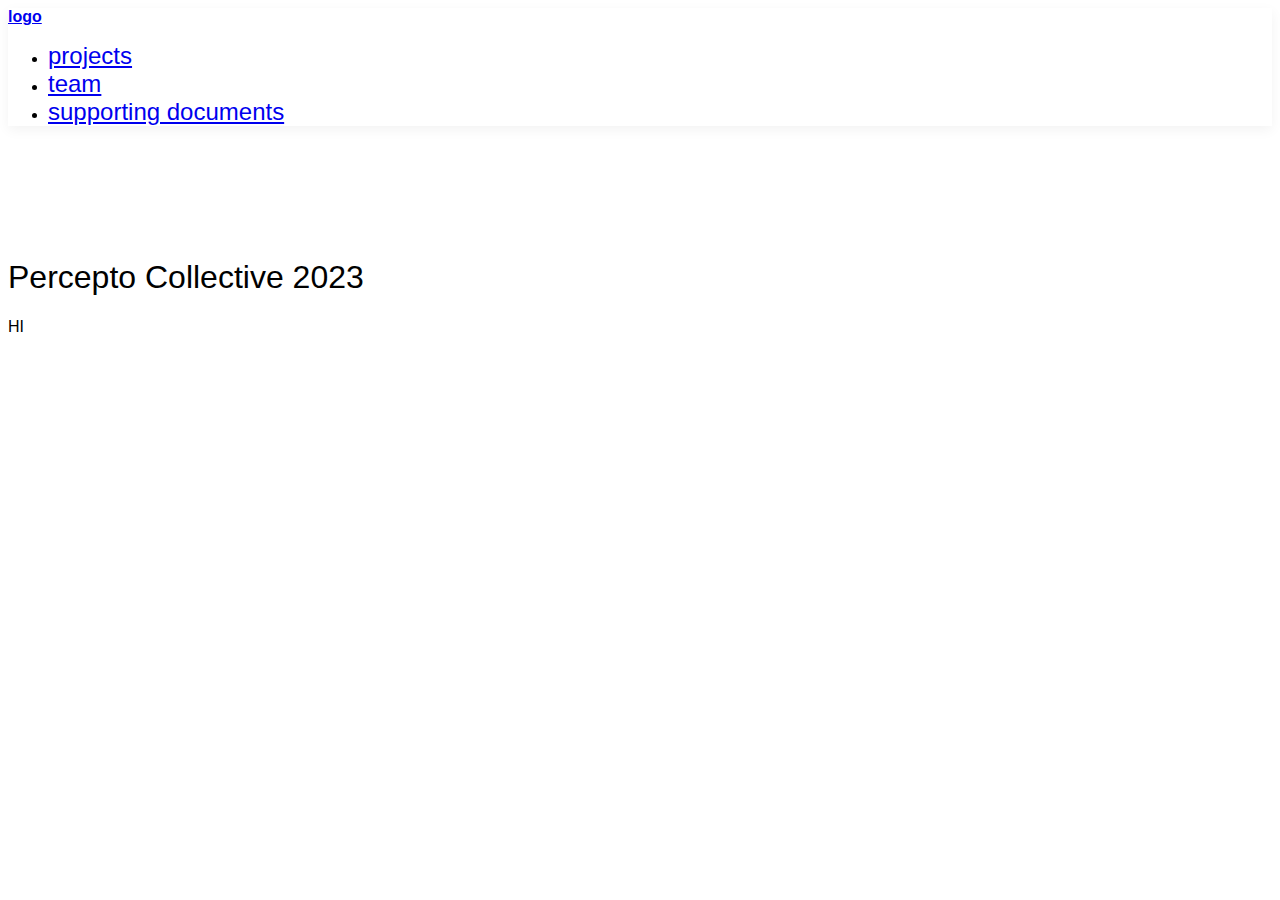
<file: team.html>
<!DOCTYPE html>
<html lang="en">

<head>
  <meta charset="UTF-8">
  <meta http-equiv="X-UA-Compatible" content="IE=edge">
  <meta name="viewport" content="width=device-width, initial-scale=1.0">
  <title>Team</title>

  <script src="https://cdn.jsdelivr.net/npm/@popperjs/core@2.9.2/dist/umd/popper.min.js"
    integrity="sha384-IQsoLXl5PILFhosVNubq5LC7Qb9DXgDA9i+tQ8Zj3iwWAwPtgFTxbJ8NT4GN1R8p"
    crossorigin="anonymous"></script>
  <script src="https://cdn.jsdelivr.net/npm/bootstrap@5.0.2/dist/js/bootstrap.min.js"
    integrity="sha384-cVKIPhGWiC2Al4u+LWgxfKTRIcfu0JTxR+EQDz/bgldoEyl4H0zUF0QKbrJ0EcQF"
    crossorigin="anonymous"></script>
  <link href="https://cdn.jsdelivr.net/npm/bootstrap@5.0.2/dist/css/bootstrap.min.css" rel="stylesheet"
    integrity="sha384-EVSTQN3/azprG1Anm3QDgpJLIm9Nao0Yz1ztcQTwFspd3yD65VohhpuuCOmLASjC" crossorigin="anonymous">

  <link href="index.css" rel="stylesheet">
  <link rel="icon" href="imgs/favicons/icon.ico">
</head>

<body>

  <header>
    <nav class="navbar navbar-expand-lg navbar-dark bg-dark box-shadow">
      <div class="container-fluid  justify-content-center px-2">
        <a class="navbar-brand" href="index.html">
          <strong>logo</strong>
        </a>

          <ul class="navbar-nav">
            <li class="nav-item">
              <a class="nav-link " aria-current="page" href="/projects.html">projects</a> 
            </li>
            <li class="nav-item">
              <a class="nav-link" href="/team.html">team</a>
            </li>
            <li class="nav-item">
              <a class="nav-link" href="/supporting-documents.html">supporting documents</a>
            </li>
           
          </ul>
      </div>
    </nav>

  </header>
  <main role="main">

    <section class="jumbotron text-center">
      <div class="container">
        <h1 class="jumbotron-heading">Percepto Collective 2023</h1>
        <p class="lead text-muted"> HI</p>
      </div>
    </section>

    <div class="album py-5 bg-light">
      <div class="container">

  </main>


  <script src="https://code.jquery.com/jquery-3.2.1.slim.min.js"
    integrity="sha384-KJ3o2DKtIkvYIK3UENzmM7KCkRr/rE9/Qpg6aAZGJwFDMVNA/GpGFF93hXpG5KkN"
    crossorigin="anonymous"></script>
 
</body>

</html>
</file>
<file: pictures.css>
*{
    font-family: 'Rosario', sans-serif;
  }
  :root {
    --jumbotron-padding-y: 3rem;
  }
  
  li a{
    font-size: 1.5em;
  }
  .jumbotron {
    padding-top: var(--jumbotron-padding-y);
    padding-bottom: var(--jumbotron-padding-y);
    margin-bottom: 0;
    background-color: #fff;
  }
  
  @media (min-width: 768px) {
    .jumbotron {
      padding-top: calc(var(--jumbotron-padding-y) * 2);
      padding-bottom: calc(var(--jumbotron-padding-y) * 2);
    }
  }
  
  .jumbotron p:last-child {
    margin-bottom: 0;
  }
  
  .jumbotron-heading {
    font-weight: 300;
  }
  
  .jumbotron .container {
    max-width: 40rem;
  }
</file>
<file: portfolio.css>
* {
  font-family: 'Rosario', sans-serif;
}

:root {
  --jumbotron-padding-y: 3rem;
}

li a {
  font-size: 1.5em;
}

img:hover {
  transition: all .5s ease-in-out;
  filter: saturate(180%);
  filter: opacity(.5);
}


.jumbotron {
  padding-top: var(--jumbotron-padding-y);
  padding-bottom: var(--jumbotron-padding-y);
  margin-bottom: 0;
  background-color: #fff;
}

@media (min-width: 768px) {
  .jumbotron {
    padding-top: calc(var(--jumbotron-padding-y) * 2);
    padding-bottom: calc(var(--jumbotron-padding-y) * 2);
  }
}

.jumbotron p:last-child {
  margin-bottom: 0;
}

.jumbotron-heading {
  font-weight: 300;
}

.jumbotron .container {
  max-width: 40rem;
}


.team-header {
  font-size: 2rem;
  font-style: italic;
  /* border-radius: 15px 50px; */
  /* background: #73AD21; */
  border-radius: 15px 15px 0px 0px;
  background: #e4e4e4;
  padding: 20px;
}

.color-btn {
  /* border-radius:  50px 15px; */
  /* background: #73AD21; */
  border-radius: 15px;
  background: #e4e4e4;

  /* background: #a0d15b; */
  padding: 10px 30px;

}
</file>
<file: index.css>
*{
  font-family: 'Rosario', sans-serif;
}
:root {
  --jumbotron-padding-y: 3rem;
}

li a{
  font-size: 1.5em;
}

.jumbotron {
  padding-top: var(--jumbotron-padding-y);
  padding-bottom: var(--jumbotron-padding-y);
  margin-bottom: 0;
  background-color: #fff;
}

@media (min-width: 768px) {
  .jumbotron {
    padding-top: calc(var(--jumbotron-padding-y) * 2);
    padding-bottom: calc(var(--jumbotron-padding-y) * 2);
  }
}

.jumbotron p:last-child {
  margin-bottom: 0;
}

.jumbotron-heading {
  font-weight: 300;
}

.jumbotron .container {
  max-width: 40rem;
}

/* footer {
  padding-top: 3rem;
  padding-bottom: 3rem;
}

footer p {
  margin-bottom: .25rem;
} */

.box-shadow {
  box-shadow: 0 .25rem .75rem rgba(0, 0, 0, .05);
}

.card-img-top {
  /* width: 100%;
    height: 40vw;
     */
  width: 100%;
  height: 50vh;

  object-fit: cover;
}

/*   

.testimonials {
  padding-top: 7rem;
  padding-bottom: 2rem;
}

.testimonials .testimonial-item {
  max-width: 18rem;
}

.testimonials .testimonial-item img {
  max-width: 12rem;
  -webkit-box-shadow: 0px 5px 5px 0px #adb5bd;
  box-shadow: 0px 5px 5px 0px #adb5bd;
} */
</file>
